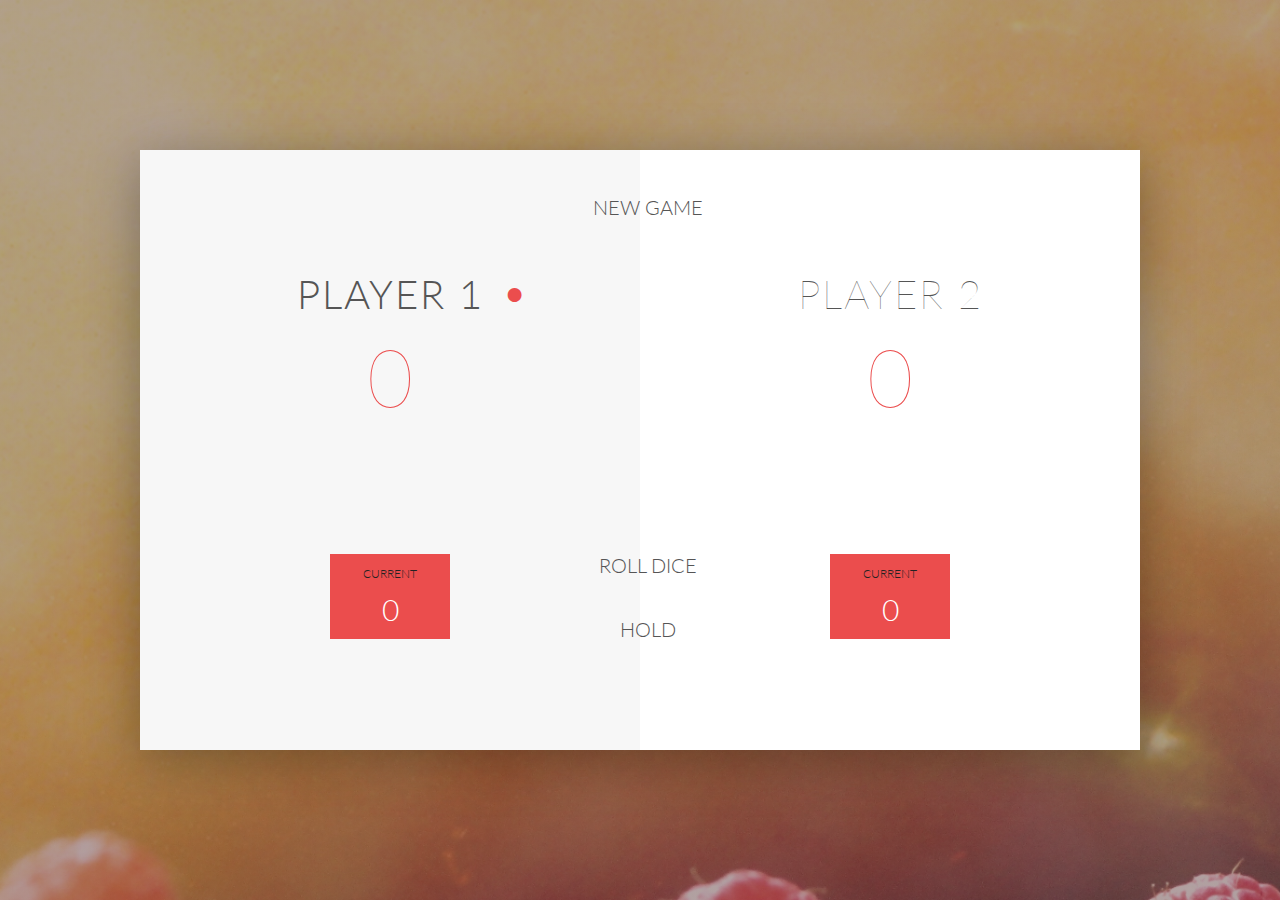
<file: Js Assignment/Pig Game/index.html>
<!DOCTYPE html>
<html lang="en">
    <head>
        <meta charset="UTF-8">
        <link href="https://fonts.googleapis.com/css?family=Lato:100,300,600" rel="stylesheet" type="text/css">
        <link href="http://code.ionicframework.com/ionicons/2.0.1/css/ionicons.min.css" rel="stylesheet" type="text/css">
        <link type="text/css" rel="stylesheet" href="style.css">
        
        <title>Pig Game</title>
    </head>

    <body>
        <div class="wrapper clearfix">
            <div class="player-0-panel active">
                <div class="player-name" id="name-0">Player 1</div>
                <div class="player-score" id="score-0">43</div>
                <div class="player-current-box">
                    <div class="player-current-label">Current</div>
                    <div class="player-current-score" id="current-0">11</div>
                </div>
            </div>
            
            <div class="player-1-panel">
                <div class="player-name" id="name-1">Player 2</div>
                <div class="player-score" id="score-1">72</div>
                <div class="player-current-box">
                    <div class="player-current-label">Current</div>
                    <div class="player-current-score" id="current-1">0</div>
                </div>
            </div>
            
            <button class="btn-new" onclick="newGame()"><i class="ion-ios-plus-outline"></i>New game</button>
            <button id="rollButton" class="btn-roll" onclick="rollDice()"><i class="ion-ios-loop"></i>Roll dice</button>
            <button id="holdButton" class="btn-hold" onclick="hold()"><i class="ion-ios-download-outline"></i>Hold</button>
            
            <img src="dice-5.png" alt="Dice" class="dice" id="dice_display">
        </div>
        
        <script src="app.js"></script>
    </body>
</html>
</file>
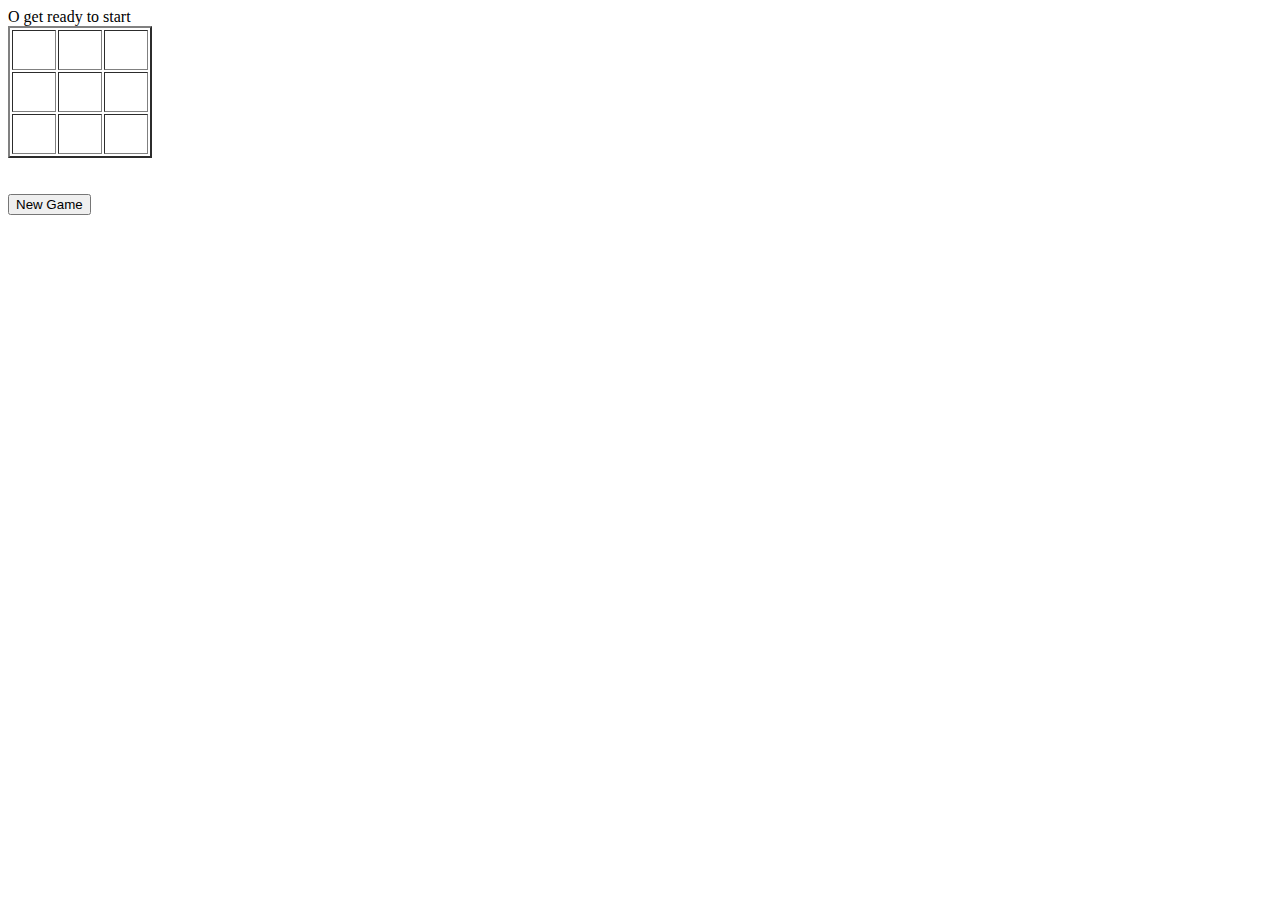
<file: Js Assignment/Tic-Tac-Toe Game/index.html>
<html>
    <head>
        <title>Tic-Tac-Toe Game</title>
        <link type="text/css" rel="stylesheet" href="style.css"/>
        <script src="app.js"></script>
    </head>

    <body onload="startGame();">

        <div id="message">Message will go here</div>

        <table border="2px">
            <tr>
                <td id="b1" class="Square" onclick="nextTurn(this)"></td>
                <td id="b2" class="Square" onclick="nextTurn(this)"></td>
                <td id="b3" class="Square" onclick="nextTurn(this)"></td>
            </tr>

            <tr>
                <td id="b4" class="Square" onclick="nextTurn(this)"></td>
                <td id="b5" class="Square" onclick="nextTurn(this)"></td>
                <td id="b6" class="Square" onclick="nextTurn(this)"></td>
            </tr>       
       
            <tr>
                <td id="b7" class="Square" onclick="nextTurn(this)"></td>
                <td id="b8" class="Square" onclick="nextTurn(this)"></td>
                <td id="b9" class="Square" onclick="nextTurn(this)"></td>
            </tr>       
        </table>

        <br><br>
        <button id="newGame" onclick="startGame()">New Game</button>
    </body>
</html>
</file>
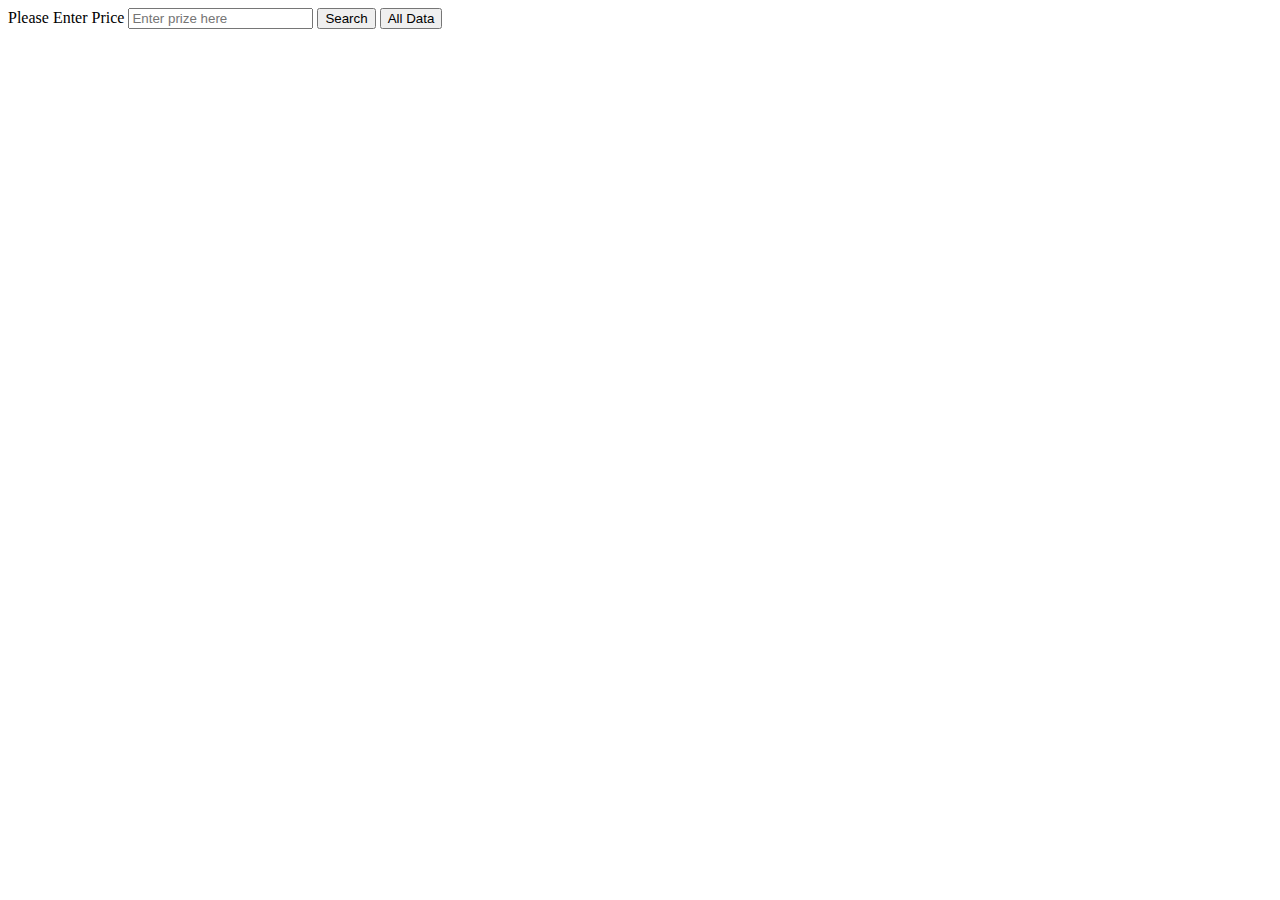
<file: JS/Filpkart/index.html>
<!DOCTYPE html>
<html lang="en">
<head>
    <meta charset="UTF-8">
    <meta name="viewport" content="width=device-width, initial-scale=1.0">
    <meta http-equiv="X-UA-Compatible" content="ie=edge">
    <title>Shoping</title>
</head>
<body>
    <label>Please Enter Price</label>
    <input id="prize" type="text" placeholder="Enter prize here"/>
    <button id="btnSearch">Search</button>
    <button id="btnLoad">All Data</button>
    <div>
        <ul id="products">
                <!--Fetch dyanically-->
        </ul>
    </div>
</body>

<script>
    function Getdata(){
        var prize = document.getElementById("prize").value;
    }
</script>
</html>
</file>
<file: Js Assignment/Pig Game/style.css>
/**********************************************
*** GENERAL
**********************************************/

* {
    margin: 0;
    padding: 0;
    box-sizing: border-box;
    
}
.hide{
    display: none;
}

.show{
    display: block;
}
.clearfix::after {
    content: "";
    display: table;
    clear: both;
}

body {
    background-image: linear-gradient(rgba(62, 20, 20, 0.4), rgba(62, 20, 20, 0.4)), url(back.jpg);
    background-size: cover;
    background-position: center;
    font-family: Lato;
    font-weight: 300;
    position: relative;
    height: 100vh;
    color: #555;
}

.wrapper {
    width: 1000px;
    position: absolute;
    top: 50%;
    left: 50%;
    transform: translate(-50%, -50%);
    background-color: #fff;
    box-shadow: 0px 10px 50px rgba(0, 0, 0, 0.3);
    overflow: hidden;
}

.player-0-panel,
.player-1-panel {
    width: 50%;
    float: left;
    height: 600px;
    padding: 100px;
}



/**********************************************
*** PLAYERS
**********************************************/

.player-name {
    font-size: 40px;
    text-align: center;
    text-transform: uppercase;
    letter-spacing: 2px;
    font-weight: 100;
    margin-top: 20px;
    margin-bottom: 10px;
    position: relative;
}

.player-score {
    text-align: center;
    font-size: 80px;
    font-weight: 100;
    color: #EB4D4D;
    margin-bottom: 130px;
}

.active { background-color: #f7f7f7; }
.active .player-name { font-weight: 300; }

.active .player-name::after {
    content: "\2022";
    font-size: 47px;
    position: absolute;
    color: #EB4D4D;
    top: -7px;
    right: 10px;
    
}

.player-current-box {
    background-color: #EB4D4D;
    color: #fff;
    width: 40%;
    margin: 0 auto;
    padding: 12px;
    text-align: center;
}

.player-current-label {
    text-transform: uppercase;
    margin-bottom: 10px;
    font-size: 12px;
    color: #222;
}

.player-current-score {
    font-size: 30px;
}

button {
    position: absolute;
    width: 200px;
    left: 50%;
    transform: translateX(-50%);
    color: #555;
    background: none;
    border: none;
    font-family: Lato;
    font-size: 20px;
    text-transform: uppercase;
    cursor: pointer;
    font-weight: 300;
    transition: background-color 0.3s, color 0.3s;
}

button:hover { font-weight: 600; }
button:hover i { margin-right: 20px; }

button:focus {
    outline: none;
}

i {
    color: #EB4D4D;
    display: inline-block;
    margin-right: 15px;
    font-size: 32px;
    line-height: 1;
    vertical-align: text-top;
    margin-top: -4px;
    transition: margin 0.3s;
}

.btn-new { top: 45px;}
.btn-roll { top: 403px;}
.btn-hold { top: 467px;}

.dice {
    position: absolute;
    left: 50%;
    top: 178px;
    transform: translateX(-50%);
    height: 100px;
    box-shadow: 0px 10px 60px rgba(0, 0, 0, 0.10);
}

.winner { background-color: #f7f7f7; }
.winner .player-name { font-weight: 300; color: #EB4D4D; }
</file>
<file: Js Assignment/Tic-Tac-Toe Game/style.css>
.Square{
    width: 40px;
    height: 40px;
    text-align: center;
    font-size: 18pt;
    font-style: bold;
}
</file>
